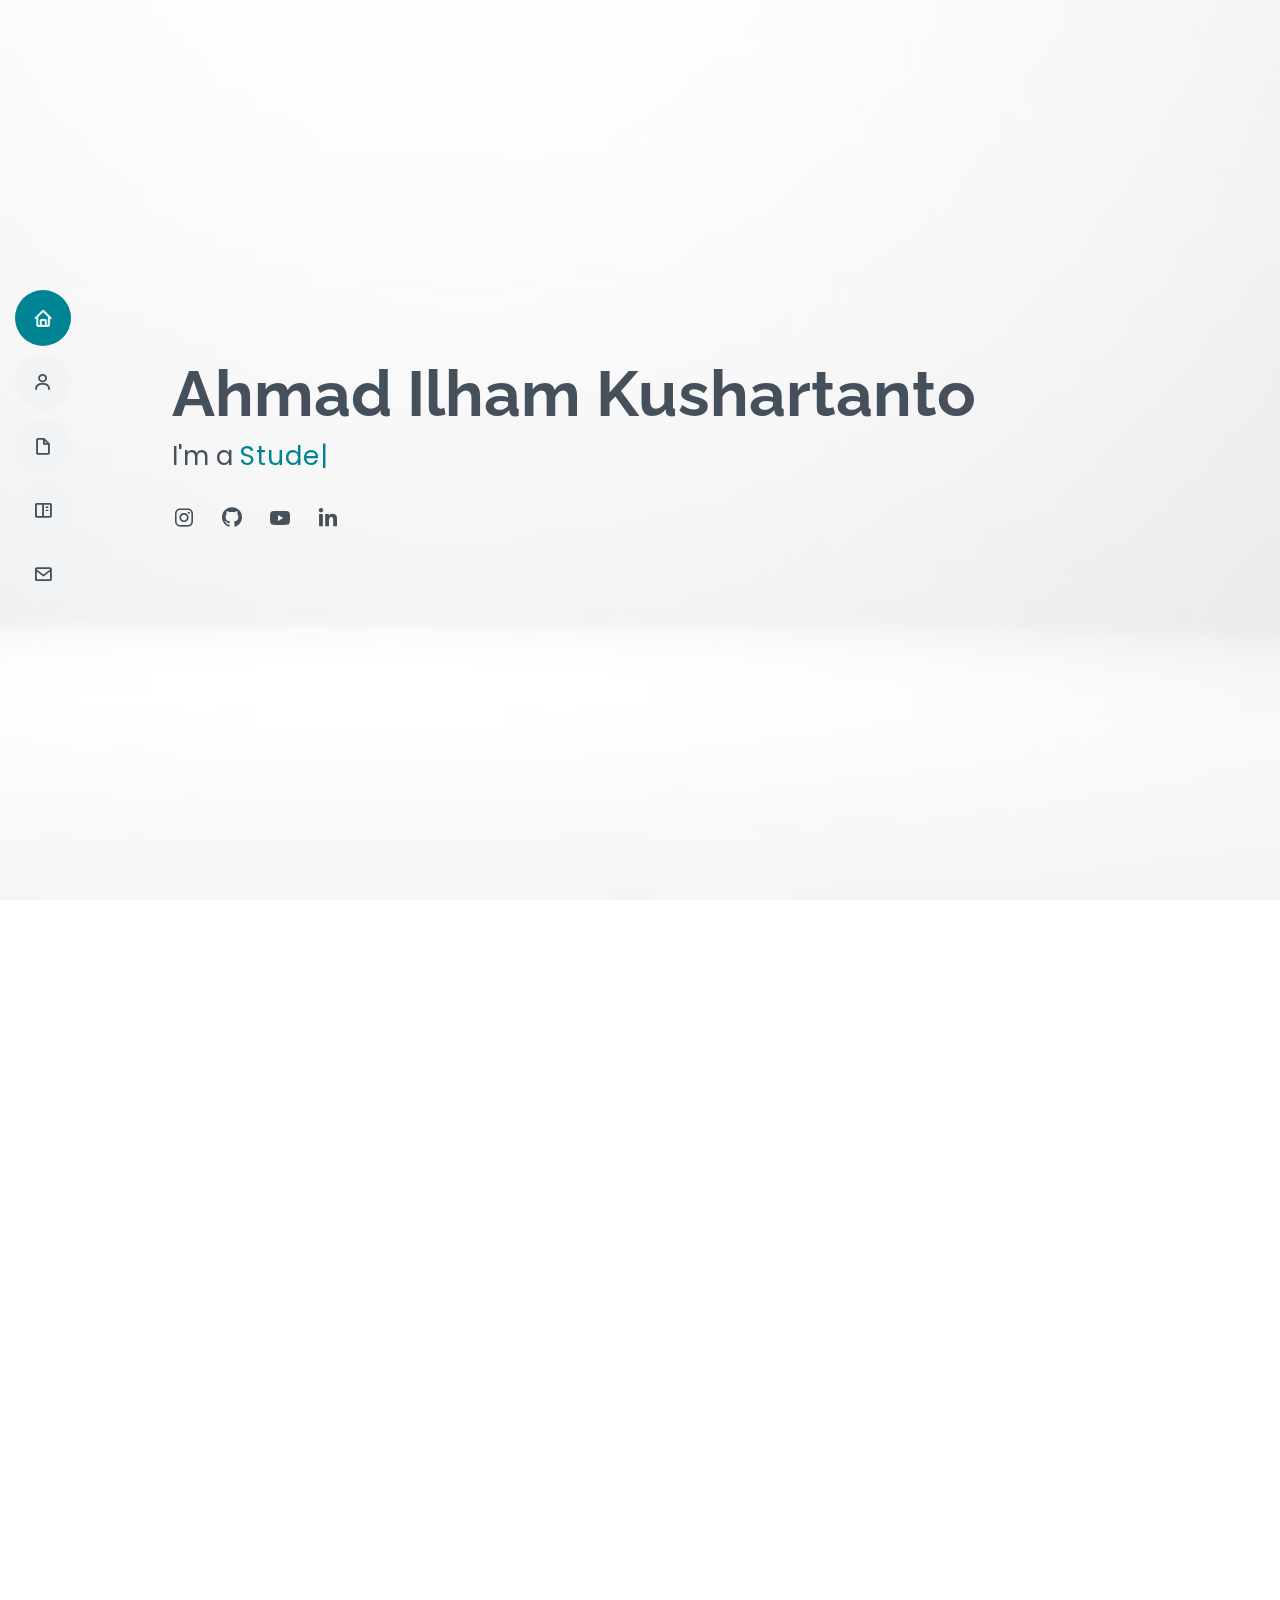
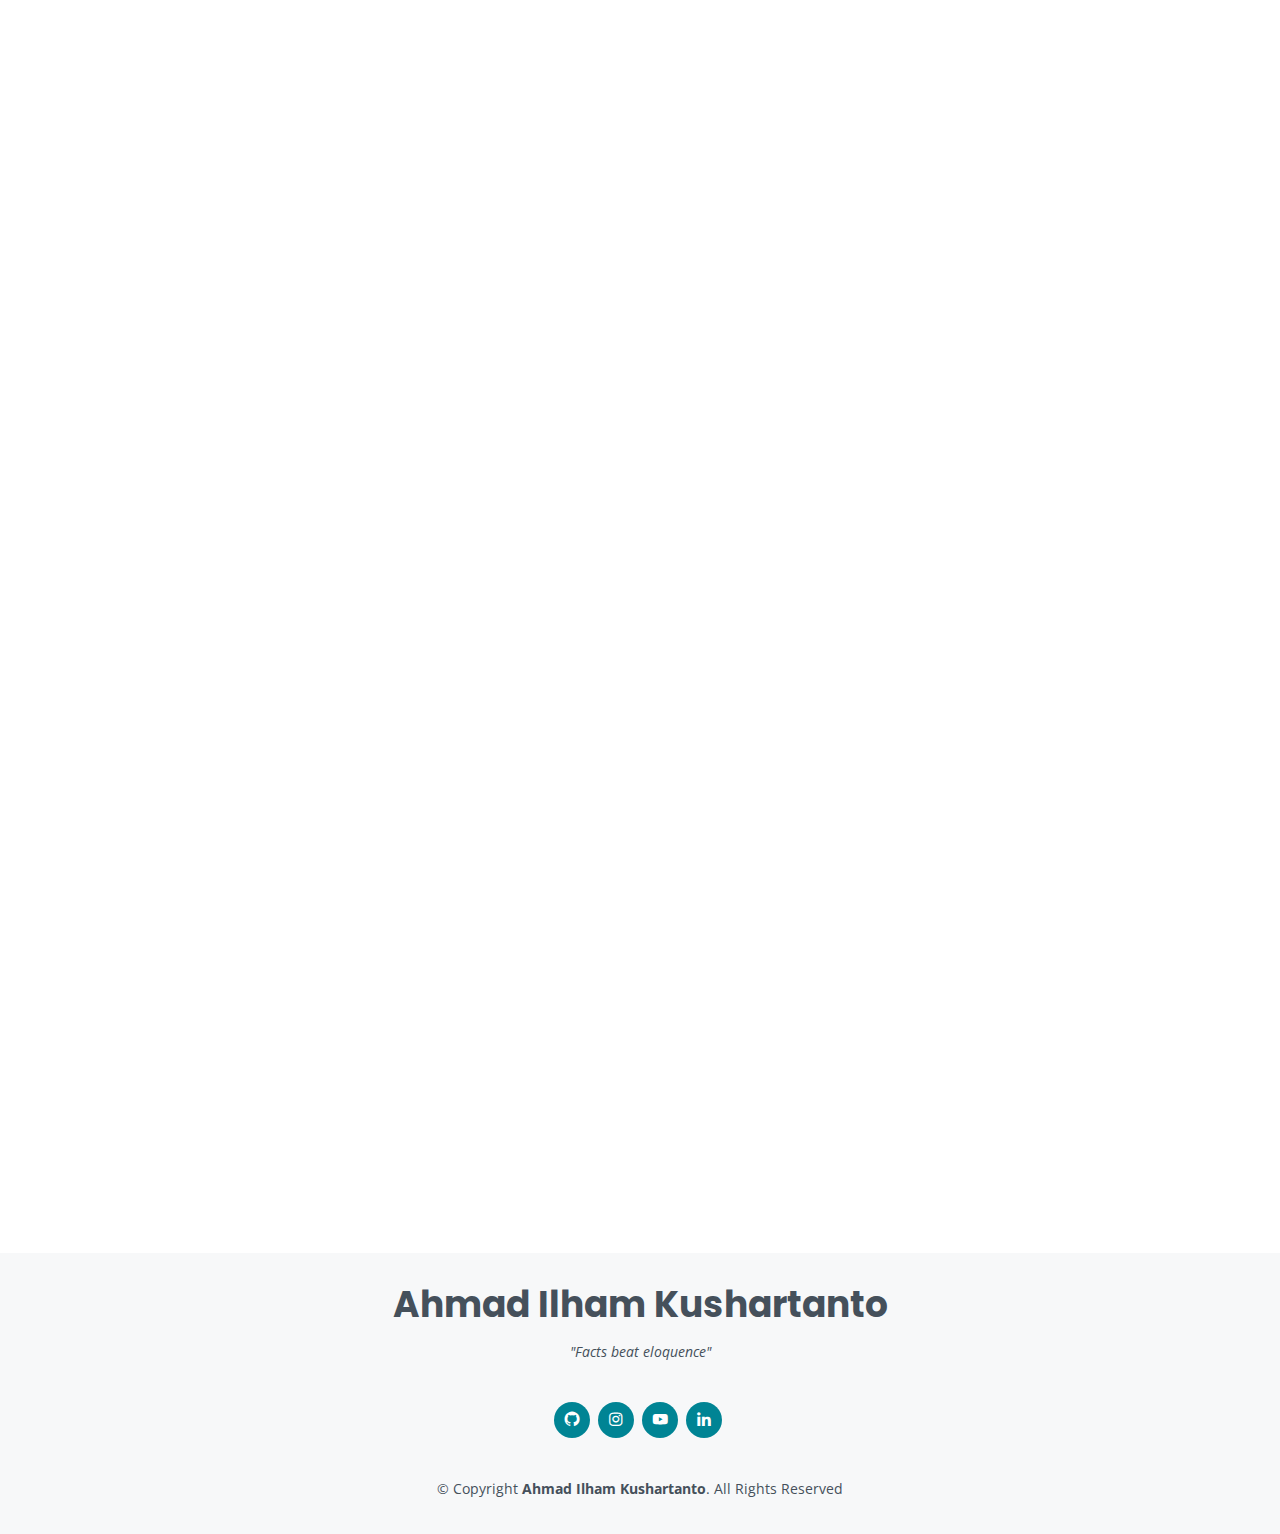
<file: index.html>
<!DOCTYPE html>
<html lang="en">

<head>
  <meta charset="utf-8">
  <meta content="width=device-width, initial-scale=1.0" name="viewport">

  <title>Ahmad Ilham Kushartanto - Portofolio</title>
  <meta content="" name="description">
  <meta content="" name="keywords">

  <!-- Favicons -->
<link rel="shortcut icon" type="x-icon" href="assets/img/logo.png">
  <!-- Google Fonts -->
  <link href="https://fonts.googleapis.com/css?family=Open+Sans:300,300i,400,400i,600,600i,700,700i|Raleway:300,300i,400,400i,500,500i,600,600i,700,700i|Poppins:300,300i,400,400i,500,500i,600,600i,700,700i" rel="stylesheet">

  <!-- Vendor CSS Files -->
  <link href="assets/vendor/aos/aos.css" rel="stylesheet">
  <link href="assets/vendor/bootstrap/css/bootstrap.min.css" rel="stylesheet">
  <link href="assets/vendor/bootstrap-icons/bootstrap-icons.css" rel="stylesheet">
  <link href="assets/vendor/boxicons/css/boxicons.min.css" rel="stylesheet">
  <link href="assets/vendor/glightbox/css/glightbox.min.css" rel="stylesheet">
  <link href="assets/vendor/swiper/swiper-bundle.min.css" rel="stylesheet">
  <link href="assets/css/style.css" rel="stylesheet">
</head>

<body>

  <!-- ======= Mobile nav toggle button ======= -->
  <!-- <button type="button" class="mobile-nav-toggle d-xl-none"><i class="bi bi-list mobile-nav-toggle"></i></button> -->
  <i class="bi bi-list mobile-nav-toggle d-xl-none"></i>
  <!-- ======= Header ======= -->
  <header id="header" class="d-flex flex-column justify-content-center">

    <nav id="navbar" class="navbar nav-menu">
      <ul>
        <li><a href="#hero" class="nav-link scrollto active"><i class="bx bx-home"></i> <span>Home</span></a></li>
        <li><a href="#about" class="nav-link scrollto"><i class="bx bx-user"></i> <span>About</span></a></li>
        <li><a href="#resume" class="nav-link scrollto"><i class="bx bx-file-blank"></i> <span>Resume</span></a></li>
        <li><a href="#gallery" class="nav-link scrollto"><i class="bx bx-book-content"></i> <span>Gallery</span></a></li>
        <!-- <li><a href="#services" class="nav-link scrollto"><i class="bx bx-server"></i> <span>Services</span></a></li> -->
        <li><a href="#contact" class="nav-link scrollto"><i class="bx bx-envelope"></i> <span>Contact</span></a></li>
      </ul>
    </nav><!-- .nav-menu -->

  </header><!-- End Header -->

  <!-- ======= Hero Section ======= -->
  <section id="hero" class="d-flex flex-column justify-content-center">
    <div class="container" data-aos="zoom-in" data-aos-delay="100">
      <h1>Ahmad Ilham Kushartanto</h1>
      <p>I'm a <span class="typed" data-typed-items="Student, Developer, Gamer"></span></p>
      <div class="social-links">
        <a href="https://www.instagram.com/ilham.kus/" class="instagram"><i class="bx bxl-instagram"></i></a>
        <a href="https://github.com/work-ham" class="github"><i class="bx bxl-github"></i></a>
        <a href="https://www.youtube.com/channel/UCtl9GVL2mzoCVpTB63bP9fg" class="google-plus"><i class="bx bxl-youtube"></i></a>
        <a href="https://www.linkedin.com/in/ilham-kus/" class="linkedin"><i class="bx bxl-linkedin"></i></a>
      </div>
    </div>
  </section><!-- End Hero -->

  <main id="main">

    <!-- ======= About Section ======= -->
    <section id="about" class="about">
      <div class="container" data-aos="fade-up">

        <div class="section-title">
          <h2>About</h2>
          <p></p>
        </div>

        <div class="row">
          <div class="col-lg-4">
            <img src="assets/img/profile-img.jpg" class="img-fluid" alt="">
          </div>
          <div class="col-lg-8 pt-4 pt-lg-0 content">
            <h3>Back-end, Cloud and Data Enthusiast.</h3>
            <p class="fst-italic">
              "Facts beat eloquence"
            </p>
            <div class="row">
              <div class="col-lg-6">
                <ul>
                  <li><i class="bi bi-chevron-right"></i> <strong>Email:</strong> <span>ilhamahmadre@gmail.com</span></li>
                  <li><i class="bi bi-chevron-right"></i> <strong>Website:</strong> <span>iyam.my.id</span></li>
                  <li><i class="bi bi-chevron-right"></i> <strong>Phone:</strong> <span>085890160446</span></li>
                  <li><i class="bi bi-chevron-right"></i> <strong>City:</strong> <span>Bekasi, Indonesia</span></li>
                </ul>
              </div>
              <div class="col-lg-6">
                <ul>
                  <li><i class="bi bi-chevron-right"></i> <strong>Age:</strong> <span>22</span></li>
                  <li><i class="bi bi-chevron-right"></i> <strong>Interest:</strong> <span>Data and Programming</span></li>
                  <li><i class="bi bi-chevron-right"></i> <strong>Hoby:</strong> <span>Reading</span></li>
                </ul>
              </div>
            </div>
            <p>
              As a current student, I am actively engaged in pursuing a Computer Science degree at Universitas Nasional (UNAS). Additionally, I Graduated in the Cloud Computing program at Bangkit Academy, which is led by industry giants such as Google, Tokopedia, Gojek, and Traveloka. I have acquired proficiency in programming languages including PHP, Python,JavaScript, Node.js, C,and C++, reflecting my diverse technical skill set. With a strong dedication to my studies and a commitment to personal growth, I aim to excel in the field of Tech Industry.
            </p>
          </div>
        </div>

      </div>
 </section><!-- End About Section -->

    <!-- ======= Facts Section ======= -->
    <section id="facts" class="facts">
      <div class="container" data-aos="fade-up">
        
        <div class="section-title">
          <h2>Facts</h2>
          <p>Some interesting facts about my projects and completions</p>
        </div>
        <div class="row" id="facts-rows">
          <div class="col-lg-3 col-md-6 mt-5 mt-md-0">
            <div class="count-box">
              <i class="bi bi-journal-richtext"></i>
              <span data-purecounter-start="0" data-purecounter-end="1" data-purecounter-duration="1" class="purecounter"></span>
              <p>Projects</p>
            </div>
          </div>

          <div class="col-lg-3 col-md-6 mt-5 mt-lg-0">
            <div class="count-box">
              <i class="bi bi-app"></i>
              <span data-purecounter-start="0" data-purecounter-end="1" data-purecounter-duration="1" class="purecounter"></span>
              <p>Apps Dev</p>
            </div>
          </div>

          <div class="col-lg-3 col-md-6 mt-5 mt-lg-0">
            <div class="count-box">
              <i class="bi bi-award"></i>
              <span data-purecounter-start="0" data-purecounter-end="33" data-purecounter-duration="1" class="purecounter"></span>
              <p>License & Certificates</p>
            </div>
          </div>

        </div>

      </div>
    </section>

<!-- End Facts Section -->

    <!-- ======= Skills Section ======= -->
    <section id="skills" class="skills section-bg">
      <div class="container" data-aos="fade-up">

        <div class="section-title">
          <h2>Skills</h2>
          <p></p>
        </div>

        <div class="row skills-content">

          <div class="col-lg-6">

            <div class="progress">
              <span class="skill">Front End <i class="val">Beginner</i></span>
              <div class="progress-bar-wrap">
                <div class="progress-bar" role="progressbar" aria-valuenow="30" aria-valuemin="0" aria-valuemax="100"></div>
              </div>
            </div>

            <div class="progress">
              <span class="skill">Back End <i class="val">Intermediate</i></span>
              <div class="progress-bar-wrap">
                <div class="progress-bar" role="progressbar" aria-valuenow="55" aria-valuemin="0" aria-valuemax="100"></div>
              </div>
            </div>

            <div class="progress">
              <span class="skill">Python <i class="val">Intermediate</i></span>
              <div class="progress-bar-wrap">
                <div class="progress-bar" role="progressbar" aria-valuenow="75" aria-valuemin="0" aria-valuemax="100"></div>
              </div>
            </div>

          </div>

          <div class="col-lg-6">

            <div class="progress">
              <span class="skill"> PHP <i class="val">Beginner</i></span>
              <div class="progress-bar-wrap">
                <div class="progress-bar" role="progressbar" aria-valuenow="40" aria-valuemin="0" aria-valuemax="100"></div>
              </div>
            </div>

            <div class="progress">
              <span class="skill">SQL <i class="val">Intermediate</i></span>
              <div class="progress-bar-wrap">
                <div class="progress-bar" role="progressbar" aria-valuenow="80" aria-valuemin="0" aria-valuemax="100"></div>
              </div>
            </div>

            <div class="progress">
              <span class="skill">Programming<i class="val">Intermediate</i></span>
              <div class="progress-bar-wrap">
                <div class="progress-bar" role="progressbar" aria-valuenow="85" aria-valuemin="0" aria-valuemax="100"></div>
              </div>
            </div>

          </div>

        </div>

      </div>
    </section><!-- End Skills Section -->

    <!-- ======= Resume Section ======= -->
    <section id="resume" class="resume">
      <div class="container" data-aos="fade-up">

        <div class="section-title">
          <h2>Resume</h2>
          <p>The history of my life journey.</p>
        </div>

        <div class="row">
          <div class="col-lg-6">
            <h3 class="resume-title">Sumary</h3>
            <div class="resume-item pb-0">
              <h4>Ahmad Ilham Kushartanto</h4>
              <p><em> I am actively engaged in pursuing a Computer Science degree at Universitas Nasional (UNAS). Additionally, I Graduated in the Cloud Computing program at Bangkit Academy, which is led by industry giants such as Google, Tokopedia, Gojek, and Traveloka. I have acquired proficiency in programming languages including PHP, Python,JavaScript, Node.js, C,and C++, reflecting my diverse technical skill set. With a strong dedication to my studies and a commitment to personal growth, I aim to excel in the field of Tech Industry</em></p>
              <ul>
                <li>Bekasi, Indonesia</li>
                <li>085890160446</li>
                <li>ilhamahmadre@gmail.com</li>
              </ul>
            </div>

            <h3 class="resume-title">Education</h3>
            <div class="resume-item">
              <h4>Bachelor of Informatics Engineer</h4>
              <h5>2020 - 2024</h5>
              <p><em>Universitas Nasional, Jakarta</em></p>
              <p>Final GPA: 3.93
              </p>
            </div>
            <div class="resume-item">
              <h4>Senior High School - Science</h4>
              <h5>2017 - 2020</h5>
              <p><em>SMA Negeri 16 Kota Bekasi, Kota Bekasi</em></p>
              <p>Average Final Score: 92</p>
            </div>
          </div>
          <div class="col-lg-6">
            <h3 class="resume-title">Experience</h3>
            <div class="resume-item">
              <h4>Cloud Computing Cohort</h4>
              <h5>February 2023 - July 2023</h5>
              <p><em>Bangkit Academy 2023, by Google, Tokopedia, Gojek, and Traveloka.  </em></p>
              <ul>
                <li>Participate in the Final Project (Road Sign Spotter) as a Cloud Engineer and Backend Developer who is
                  able to provide cloud computing solutions.</li>
                <li>Communicate with the Project Manager and the team to complete the final project in a month.</li>
              </ul>
            </div>
          </div>
        </div>

      </div>
    </section><!-- End Resume Section -->

    <!-- ======= Portfolio Section ======= -->
    <section id="gallery" class="portfolio section-bg">
      <div class="container" data-aos="fade-up">

        <div class="section-title">
          <h2>Projects</h2>
          <p>These are my projects collection. You can check my other projects at <a href="https://github.com/work-ham">Github</a></p>
        </div>

        <div class="row">
          <div class="col-lg-12 d-flex justify-content-center" data-aos="fade-up" data-aos-delay="100">
            <ul id="portfolio-flters">
              <li data-filter="*" class="filter-active">All</li>
              <li data-filter=".filter-First">First Project</li>
            </ul>
          </div>
        </div>

        <div class="row portfolio-container" data-aos="fade-up" data-aos-delay="200">

          <div class="col-lg-4 col-md-6 portfolio-item filter-First">
            <div class="portfolio-wrap">
              <img src="assets/img/portfolio/Github.jfif" class="img-fluid" alt="">
              <div class="portfolio-info">
                <h4>RSS APIs Github Page</h4>
                <p>Bangkit 2023 Product Capstone<</p>
                <div class="portfolio-links">
                  <a href="assets/img/portfolio/Github.jfif" data-gallery="portfolioGallery" class="portfolio-lightbox" title="RSS APIs Github Page"><i class="bx bx-plus"></i></a>
                  <a href="https://github.com/work-ham/RSS-API" title="Portfolio Details"><i class="bx bx-link"></i></a>
                </div>
              </div>
            </div>
          </div>

          <div class="col-lg-4 col-md-6 portfolio-item filter-First">
            <div class="portfolio-wrap">
              <img src="assets/img/portfolio/Notion.png" class="img-fluid" alt="">
              <div class="portfolio-info">
                <h4>RoadSignSpotter(RSS) Notion Page</h4>
                <p>Bangkit 2023 Product Capstone</p>
                <div class="portfolio-links">
                  <a href="assets/img/portfolio/Notion.jpg" data-gallery="portfolioGallery" class="portfolio-lightbox" title="RoadSignSpotter(RSS) Notion Page"><i class="bx bx-plus"></i></a>
                  <a href="https://www.notion.so/mrf4r/RoadSignSpotter-RSS-376e93639a8843d1b437a5f0418181ff" title="Portfolio Details"><i class="bx bx-link"></i></a>
                </div>
              </div>
            </div>
          </div>

          <div class="col-lg-4 col-md-6 portfolio-item filter-First">
            <div class="portfolio-wrap">
              <img src="assets/img/portfolio/Cloud.png" class="img-fluid" alt="">
              <div class="portfolio-info">
                <h4>Cloud Infrastructure</h4>
                <p>Bangkit 2023 Product Capstone</p>
                <div class="portfolio-links">
                  <a href="assets/img/portfolio/Cloud.png" data-gallery="portfolioGallery" class="portfolio-lightbox" title="Cloud Infrastructure"><i class="bx bx-plus"></i></a>
                  <a href="404/common.html" class="portfolio-details-lightbox" data-glightbox="type: external" title="Portfolio Details"><i class="bx bx-link"></i></a>
                </div>
              </div>
            </div>
          </div>
        </div>

      </div>
    </section><!-- End Portfolio Section -->

    <!-- ======= Contact Section ======= -->
    <section id="contact" class="contact">
      <div class="container" data-aos="fade-up">

        <div class="section-title">
          <h2>Contact</h2>
        </div>

        <div class="row mt-1">

          <div class="col-lg-4">
            <div class="info">
              <div class="address">
                <i class="bi bi-geo-alt"></i>
                <h4>Location:</h4>
                <p>Bekasi, Indonesia</p>
              </div>

              <div class="email">
                <i class="bi bi-envelope"></i>
                <h4>Email:</h4>
                <p>ilhamahmadre@gmail.com</p>
              </div>

              <div class="phone">
                <i class="bi bi-phone"></i>
                <h4>Call:</h4>
                <p>085890160446</p>
              </div>

            </div>

          </div>

          <div class="col-lg-8 mt-5 mt-lg-0">

            <form action="forms/contact.php" method="post" role="form" class="php-email-form">
              <div class="row">
                <div class="col-md-6 form-group">
                  <input type="text" name="name" class="form-control" id="name" placeholder="Your Name" required>
                </div>
                <div class="col-md-6 form-group mt-3 mt-md-0">
                  <input type="email" class="form-control" name="email" id="email" placeholder="Your Email" required>
                </div>
              </div>
              <div class="form-group mt-3">
                <input type="text" class="form-control" name="subject" id="subject" placeholder="Subject" required>
              </div>
              <div class="form-group mt-3">
                <textarea class="form-control" name="message" rows="5" placeholder="Message" required></textarea>
              </div>
              <div class="my-3">
                <div class="loading">Loading</div>
                <div class="error-message"></div>
                <div class="sent-message">Your message has been sent. Thank you!</div>
              </div>
              <div class="text-center"><button type="submit">Send Message</button></div>
            </form>

          </div>

        </div>

      </div>
    </section><!-- End Contact Section -->

  </main><!-- End #main -->

  <!-- ======= Footer ======= -->
  <footer id="footer">
    <div class="container">
      <h3>Ahmad Ilham Kushartanto</h3>
      <p>"Facts beat eloquence"</p>
      <div class="social-links">
        <a href="https://github.com/work-ham" class="github"><i class="bx bxl-github"></i></a>
        <a href="https://www.instagram.com/ilham.kus/" class="instagram"><i class="bx bxl-instagram"></i></a>
        <a href="https://www.youtube.com/channel/UCtl9GVL2mzoCVpTB63bP9fg" class="google-plus"><i class="bx bxl-youtube"></i></a>
        <a href="https://www.linkedin.com/in/ilham-kus/" class="linkedin"><i class="bx bxl-linkedin"></i></a>
      </div>
      <div class="copyright">
        &copy; Copyright <strong><span>Ahmad Ilham Kushartanto</span></strong>. All Rights Reserved
      </div>
    </div>
  </footer><!-- End Footer -->

  <div id="preloader"></div>
  <a href="#" class="back-to-top d-flex align-items-center justify-content-center"><i class="bi bi-arrow-up-short"></i></a>

  <!-- Vendor JS Files -->
  <script src="assets/vendor/purecounter/purecounter.js"></script>
  <script src="assets/vendor/aos/aos.js"></script>
  <script src="assets/vendor/bootstrap/js/bootstrap.bundle.min.js"></script>
  <script src="assets/vendor/glightbox/js/glightbox.min.js"></script>
  <script src="assets/vendor/isotope-layout/isotope.pkgd.min.js"></script>
  <script src="assets/vendor/swiper/swiper-bundle.min.js"></script>
  <script src="assets/vendor/typed.js/typed.min.js"></script>
  <script src="assets/vendor/waypoints/noframework.waypoints.js"></script>
  <script src="assets/vendor/php-email-form/validate.js"></script>

  <!-- Template Main JS File -->
  <script src="assets/js/main.js"></script>

</body>

</html>
</file>
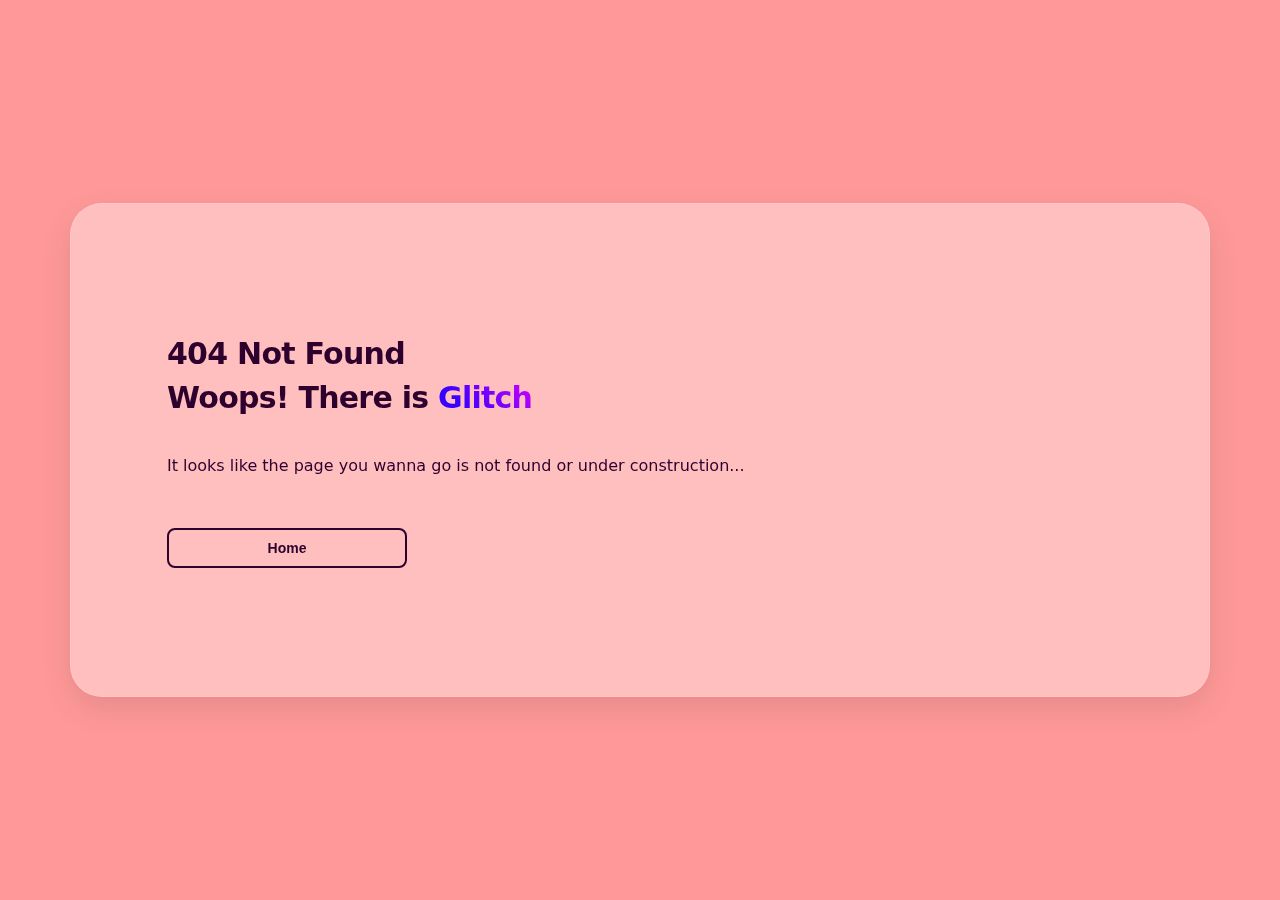
<file: 404/common.html>
<!DOCTYPE html>
<html lang="en">
<head>
    <meta charset="UTF-8">
    <meta http-equiv="X-UA-Compatible" content="IE=edge">
    <meta name="viewport" content="width=device-width, initial-scale=1.0">
    <link href="assets/img/favicon.png" rel="icon">
    <link href="assets/img/apple-touch-icon.png" rel="apple-touch-icon">
    <link rel="stylesheet" href="style/css/main.css">
    <script src="style/js/main.js"></script>
    <title>404 Error</title>
</head>
<body>
<!-- Canvas -->
<canvas class="orb-canvas"></canvas>
<!-- Overlay -->
<div class="overlay">
  <!-- Overlay inner wrapper -->
  <div class="overslay__inner">
    
    <!-- Title -->
    <h1 class="overlay__title">
      404 Not Found </br>
      Woops! There is 
      <span class="text-gradient">Glitch</span> 
    </h1>
    <!-- Description -->
    <p class="overlay__description">
      It looks like the page you wanna go is not found or under construction...
    </p>
    
    <!-- Buttons -->
    <div class="overlay__btns">

      <button class="overlay__btn overlay__btn--transparent">
        <a href="https://dinug-c.github.io/home/portofolio" target="_blank">
          Home
        </a>
      </button>
    
    </div>
  </div>
  
</div>
</body>
</html>
</file>
<file: 404/style/css/main.css>
:root {
    --hue: 300;
    --dark-color: hsl(var(--hue), 100%, 9%);
    --light-color: hsl(var(--hue), 95%, 98%);
    --base: hsl(var(--hue), 95%, 50%);
    --complimentary1: hsl(var(--hue-complimentary1), 95%, 50%);
    --complimentary2: hsl(var(--hue-complimentary2), 95%, 50%);
  
    --font-family: "Poppins", system-ui;
  
    --bg-gradient: linear-gradient(
      to bottom,
      hsl(var(--hue), 95%, 99%),
      hsl(var(--hue), 95%, 84%)
    );
  }
  
  * {
    margin: 0;
    padding: 0;
    box-sizing: border-box;

  }
  
  html {
    -webkit-font-smoothing: antialiased;
    -moz-osx-font-smoothing: grayscale;
  }
  
  body {
    max-width: 1920px;
    min-height: 100vh;
    display: grid;
    place-items: center;
    padding: 2rem;
    font-family: var(--font-family);
    color: var(--dark-color);
    background-color:#ff9999;
  }
  
  .orb-canvas {
    position: fixed;
    top: 0;
    left: 0;
    width: 100%;
    height: 100%;
    pointer-events: none;
    z-index: -1;
  }
  
  strong {
    font-weight: 600;
  }
  
  .overlay {
    width: 100%;
    max-width: 1140px;
    max-height: 640px;
    padding: 8rem 6rem;
    display: flex;
    align-items: center;
    background: rgba(255, 255, 255, 0.375);
    box-shadow: 0 0.75rem 2rem 0 rgba(0, 0, 0, 0.1);
    border-radius: 2rem;
    border: 1px solid rgba(255, 255, 255, 0.125);
  }
  
  .overlay__inner {
    max-width: 36rem;
  }
  
  .overlay__title {
    font-size: 1.875rem;
    line-height: 2.75rem;
    font-weight: 700;
    letter-spacing: -0.025em;
    margin-bottom: 2rem;
  }
  
  .text-gradient {
    background-image: linear-gradient(
      45deg,
      rgb(55, 0, 255) 25%,
      rgb(212, 0, 255)
    );
    -webkit-background-clip: text;
    -webkit-text-fill-color: transparent;
    -moz-background-clip: text;
    -moz-text-fill-color: transparent;
  }
  
  .overlay__description {
    font-size: 1rem;
    line-height: 1.75rem;
    margin-bottom: 3rem;
  }

  .overlay__footer {
    position:sticky;
    font-size: 1rem;
    line-height: 1.75rem;
  }
  
  .overlay__btns {
    width: 100%;
    max-width: 30rem;
    display: flex;
  }
  
  .overlay__btn {
    width: 50%;
    height: 2.5rem;
    display: flex;
    justify-content: center;
    align-items: center;
    font-size: 0.875rem;
    font-weight: 600;
    color: var(--light-color);
    background: var(--dark-color);
    border: none;
    border-radius: 0.5rem;
    transition: transform 150ms ease;
    outline-color: hsl(var(--hue), 95%, 50%);
  }
  
  .overlay__btn:hover {
    transform: scale(1.05);
    cursor: pointer;
  }
  
  .overlay__btn--transparent {
    background: transparent;
    color: var(--dark-color);
    border: 2px solid var(--dark-color);
    border-width: 2px;
    margin-right: 0.75rem;
  }
  
  .overlay__btn-emoji {
    margin-left: 0.375rem;
  }
  
  a {
    text-decoration: none;
    color: var(--dark-color);
    width: 100%;
    height: 100%;
    display: flex;
    justify-content: center;
    align-items: center;
  }
  
  /* Not too many browser support this yet but it's good to add! */
  @media (prefers-contrast: high) {
    .orb-canvas {
      display: none;
    }
  }
  
  @media only screen and (max-width: 1140px) {
    .overlay {
      padding: 8rem 4rem;
    }
  }
  
  @media only screen and (max-width: 840px) {
    body {
      padding: 1.5rem;
    }
  
    .overlay {
      padding: 4rem;
      height: auto;
    }
  
    .overlay__title {
      font-size: 1.25rem;
      line-height: 2rem;
      margin-bottom: 1.5rem;
    }
  
    .overlay__description {
      font-size: 0.875rem;
      line-height: 1.5rem;
      margin-bottom: 2.5rem;
    }
  }
  
  @media only screen and (max-width: 600px) {
    .overlay {
      padding: 1.5rem;
    }
  
    .overlay__btns {
      flex-wrap: wrap;
    }
  
    .overlay__btn {
      width: 100%;
      font-size: 0.75rem;
      margin-right: 0;
    }
  
    .overlay__btn:first-child {
      margin-bottom: 1rem;
    }
  }
</file>
<file: assets/css/style.css>
/**
* Template Name: MyResume - v4.7.0
* Template URL: https://bootstrapmade.com/free-html-bootstrap-template-my-resume/
* Author: BootstrapMade.com
* License: https://bootstrapmade.com/license/
*/

/*--------------------------------------------------------------
# General
--------------------------------------------------------------*/
body {
  font-family: "Open Sans", sans-serif;
  color: #272829;
}

a {
  color: #008494;
  text-decoration: none;
}

a:hover {
  color: #00717f;
  text-decoration: none;
}

h1, h2, h3, h4, h5, h6 {
  font-family: "Raleway", sans-serif;
}

/*--------------------------------------------------------------
# Back to top button
--------------------------------------------------------------*/
.back-to-top {
  position: fixed;
  visibility: hidden;
  opacity: 0;
  right: 15px;
  bottom: 15px;
  z-index: 996;
  background: #008494;
  width: 40px;
  height: 40px;
  border-radius: 50px;
  transition: all 0.4s;
}
.back-to-top i {
  font-size: 28px;
  color: #fff;
  line-height: 0;
}
.back-to-top:hover {
  background: #00717f ;
  color: #fff;
}
.back-to-top.active {
  visibility: visible;
  opacity: 1;
}

/*--------------------------------------------------------------
# Preloader
--------------------------------------------------------------*/
#preloader {
  position: fixed;
  top: 0;
  left: 0;
  right: 0;
  bottom: 0;
  z-index: 9999;
  overflow: hidden;
  background: #fff;
}

#preloader:before {
  content: "";
  position: fixed;
  top: calc(50% - 30px);
  left: calc(50% - 30px);
  border: 6px solid #008494 ;
  border-top-color: #fff;
  border-bottom-color: #fff;
  border-radius: 50%;
  width: 60px;
  height: 60px;
  -webkit-animation: animate-preloader 1s linear infinite;
  animation: animate-preloader 1s linear infinite;
}

@-webkit-keyframes animate-preloader {
  0% {
    transform: rotate(0deg);
  }
  100% {
    transform: rotate(360deg);
  }
}

@keyframes animate-preloader {
  0% {
    transform: rotate(0deg);
  }
  100% {
    transform: rotate(360deg);
  }
}
/*--------------------------------------------------------------
# Disable aos animation delay on mobile devices
--------------------------------------------------------------*/
@media screen and (max-width: 768px) {
  [data-aos-delay] {
    transition-delay: 0 !important;
  }
}
/*--------------------------------------------------------------
# Header
--------------------------------------------------------------*/
#header {
  position: fixed;
  top: 0;
  left: 0;
  bottom: 0;
  z-index: 9997;
  transition: all 0.5s;
  padding: 15px;
  overflow-y: auto;
}
@media (max-width: 992px) {
  #header {
    width: 300px;
    background: #fff;
    border-right: 1px solid #e6e9ec;
    left: -300px;
  }
}

@media (min-width: 992px) {
  #main {
    margin-left: 100px;
  }
}
/*--------------------------------------------------------------
# Navigation Menu
--------------------------------------------------------------*/
/**
* Desktop Navigation 
*/
.nav-menu {
  padding: 0;
  display: block;
}
.nav-menu * {
  margin: 0;
  padding: 0;
  list-style: none;
}
.nav-menu > ul > li {
  position: relative;
  white-space: nowrap;
}
.nav-menu a, .nav-menu a:focus {
  display: flex;
  align-items: center;
  color: #45505b;
  padding: 10px 18px;
  margin-bottom: 8px;
  transition: 0.3s;
  font-size: 15px;
  border-radius: 50px;
  background: #f2f3f5;
  height: 56px;
  width: 100%;
  overflow: hidden;
  transition: 0.3s;
}
.nav-menu a i, .nav-menu a:focus i {
  font-size: 20px;
}
.nav-menu a span, .nav-menu a:focus span {
  padding: 0 5px 0 7px;
  color: #45505b;
}
@media (min-width: 992px) {
  .nav-menu a, .nav-menu a:focus {
    width: 56px;
  }
  .nav-menu a span, .nav-menu a:focus span {
    display: none;
    color: #fff;
  }
}
.nav-menu a:hover, .nav-menu .active, .nav-menu .active:focus, .nav-menu li:hover > a {
  color: #fff;
  background: #008494;
}
.nav-menu a:hover span, .nav-menu .active span, .nav-menu .active:focus span, .nav-menu li:hover > a span {
  color: #fff;
}
.nav-menu a:hover, .nav-menu li:hover > a {
  width: 100%;
  color: #fff;
}
.nav-menu a:hover span, .nav-menu li:hover > a span {
  display: block;
}

/**
* Mobile Navigation 
*/
.mobile-nav-toggle {
  position: fixed;
  right: 10px;
  top: 10px;
  z-index: 9998;
  border: 0;
  background: none;
  font-size: 28px;
  transition: all 0.4s;
  outline: none !important;
  line-height: 0;
  cursor: pointer;
  border-radius: 50px;
  padding: 5px;
}
.mobile-nav-toggle i {
  color: #45505b;
}

.mobile-nav-active {
  overflow: hidden;
}
.mobile-nav-active #header {
  left: 0;
}
.mobile-nav-active .mobile-nav-toggle {
  color: #fff;
  background-color: #008494;
}

/*--------------------------------------------------------------
# Hero Section
--------------------------------------------------------------*/
#hero {
  width: 100%;
  height: 100vh;
  background: url("../img/hero-bg.jpg") top right no-repeat;
  background-size: cover;
  position: relative;
}
@media (min-width: 992px) {
  #hero {
    padding-left: 160px;
  }
}
#hero:before {
  content: "";
  background: rgba(255, 255, 255, 0.8);
  position: absolute;
  bottom: 0;
  top: 0;
  left: 0;
  right: 0;
}
#hero h1 {
  margin: 0;
  font-size: 64px;
  font-weight: 700;
  line-height: 56px;
  color: #45505b;
}
#hero p {
  color: #45505b;
  margin: 15px 0 0 0;
  font-size: 26px;
  font-family: "Poppins", sans-serif;
}
#hero p span {
  color: #008494;
  letter-spacing: 1px;
}
#hero .social-links {
  margin-top: 30px;
}
#hero .social-links a {
  font-size: 24px;
  display: inline-block;
  color: #45505b;
  line-height: 1;
  margin-right: 20px;
  transition: 0.3s;
}
#hero .social-links a:hover {
  color: #008494;
}
@media (max-width: 992px) {
  #hero {
    text-align: center;
  }
  #hero h1 {
    font-size: 32px;
    line-height: 36px;
  }
  #hero p {
    margin-top: 10px;
    font-size: 20px;
    line-height: 24px;
  }
}

/*--------------------------------------------------------------
# Sections General
--------------------------------------------------------------*/
section {
  padding: 60px 0;
  overflow: hidden;
}

.section-title {
  text-align: center;
  padding-bottom: 30px;
}
.section-title h2 {
  font-size: 32px;
  font-weight: bold;
  text-transform: uppercase;
  margin-bottom: 20px;
  padding-bottom: 20px;
  position: relative;
  color: #45505b;
}
.section-title h2::before {
  content: "";
  position: absolute;
  display: block;
  width: 120px;
  height: 1px;
  background: #ddd;
  bottom: 1px;
  left: calc(50% - 60px);
}
.section-title h2::after {
  content: "";
  position: absolute;
  display: block;
  width: 40px;
  height: 3px;
  background: #008494;
  bottom: 0;
  left: calc(50% - 20px);
}
.section-title p {
  margin-bottom: 0;
}

/*--------------------------------------------------------------
# About
--------------------------------------------------------------*/
.about .content h3 {
  font-weight: 700;
  font-size: 26px;
  color: #728394;
}
.about .content ul {
  list-style: none;
  padding: 0;
}
.about .content ul li {
  margin-bottom: 20px;
  display: flex;
  align-items: center;
}
.about .content ul strong {
  margin-right: 10px;
}
.about .content ul i {
  font-size: 16px;
  margin-right: 5px;
  color: #008494;
  line-height: 0;
}
.about .content p:last-child {
  margin-bottom: 0;
}

/*--------------------------------------------------------------
# Facts
--------------------------------------------------------------*/
.facts .count-box {
  padding: 30px 30px 25px 30px;
  margin-top: 30px;
  width: 100%;
  position: relative;
  text-align: center;
  background: #fff;
}
.facts .count-box i {
  position: absolute;
  top: -25px;
  transform: translateX(-50%);
  font-size: 24px;
  background: #008494;
  color: #fff;
  border-radius: 50px;
  display: inline-flex;
  align-items: center;
  justify-content: center;
  width: 48px;
  height: 48px;
}
.facts .count-box span {
  position: absolute;
  top: 25px;
  transform: translateX(-50%);
  font-size: 24px;
  border-radius: 50px;
  display: inline-flex;
  align-items: center;
  justify-content: center;
  width: 48px;
  height: 48px;
}
.facts .count-box p {
  position: absolute;
  top: 75px;
  transform: translateX(-50%);
  font-size: 12px;
  border-radius: 75px;
  display: inline-flex;
  align-items: center;
  justify-content: center;
  width: 75px;
  height: 30px;
}
@media (min-width: 992px) {
  .facts .count-box {
    left:0;
  }
}
/*--------------------------------------------------------------
# Akills
--------------------------------------------------------------*/
.skills .progress {
  height: 60px;
  display: block;
  background: none;
  border-radius: 0;
}
.skills .progress .skill {
  padding: 10px 0;
  margin: 0;
  text-transform: uppercase;
  display: block;
  font-weight: 600;
  font-family: "Poppins", sans-serif;
  color: #45505b;
}
.skills .progress .skill .val {
  float: right;
  font-style: normal;
}
.skills .progress-bar-wrap {
  background: #f2f3f5;
}
.skills .progress-bar {
  width: 1px;
  height: 10px;
  transition: 0.9s;
  background-color: #008494;
}

/*--------------------------------------------------------------
# Resume
--------------------------------------------------------------*/
.resume .resume-title {
  font-size: 26px;
  font-weight: 700;
  margin-top: 20px;
  margin-bottom: 20px;
  color: #45505b;
}
.resume .resume-item {
  padding: 0 0 20px 20px;
  margin-top: -2px;
  border-left: 2px solid #008494;
  position: relative;
}
.resume .resume-item h4 {
  line-height: 18px;
  font-size: 18px;
  font-weight: 600;
  text-transform: uppercase;
  font-family: "Poppins", sans-serif;
  color: #008494;
  margin-bottom: 10px;
}
.resume .resume-item h5 {
  font-size: 16px;
  background: #f7f8f9;
  padding: 5px 15px;
  display: inline-block;
  font-weight: 600;
  margin-bottom: 10px;
}
.resume .resume-item ul {
  padding-left: 20px;
}
.resume .resume-item ul li {
  padding-bottom: 10px;
}
.resume .resume-item:last-child {
  padding-bottom: 0;
}
.resume .resume-item::before {
  content: "";
  position: absolute;
  width: 16px;
  height: 16px;
  border-radius: 50px;
  left: -9px;
  top: 0;
  background: #fff;
  border: 2px solid #008494;
}

/*--------------------------------------------------------------
# Portfolio
--------------------------------------------------------------*/
.portfolio .portfolio-item {
  margin-bottom: 30px;
}
.portfolio #portfolio-flters {
  padding: 0;
  margin: 0 auto 25px auto;
  list-style: none;
  text-align: center;
  background: #fff;
  border-radius: 50px;
  padding: 2px 15px;
}
.portfolio #portfolio-flters li {
  cursor: pointer;
  display: inline-block;
  padding: 10px 15px;
  font-size: 14px;
  font-weight: 600;
  line-height: 1;
  text-transform: uppercase;
  color: #272829;
  margin-bottom: 5px;
  transition: all 0.3s ease-in-out;
}
.portfolio #portfolio-flters li:hover, .portfolio #portfolio-flters li.filter-active {
  color: #008494;
}
.portfolio #portfolio-flters li:last-child {
  margin-right: 0;
}
.portfolio .portfolio-wrap {
  transition: 0.3s;
  position: relative;
  overflow: hidden;
  z-index: 1;
  background: rgba(69, 80, 91, 0.8);
}
.portfolio .portfolio-wrap::before {
  content: "";
  background: rgba(255, 255, 255, 0.7);
  position: absolute;
  left: 30px;
  right: 30px;
  top: 30px;
  bottom: 30px;
  transition: all ease-in-out 0.3s;
  z-index: 2;
  opacity: 0;
}
.portfolio .portfolio-wrap .portfolio-info {
  opacity: 0;
  position: absolute;
  top: 0;
  left: 0;
  right: 0;
  bottom: 0;
  text-align: center;
  z-index: 3;
  transition: all ease-in-out 0.3s;
  display: flex;
  flex-direction: column;
  justify-content: center;
  align-items: center;
}
.portfolio .portfolio-wrap .portfolio-info::before {
  display: block;
  content: "";
  width: 48px;
  height: 48px;
  position: absolute;
  top: 35px;
  left: 35px;
  border-top: 3px solid #d7dce1;
  border-left: 3px solid #d7dce1;
  transition: all 0.5s ease 0s;
  z-index: 9994;
}
.portfolio .portfolio-wrap .portfolio-info::after {
  display: block;
  content: "";
  width: 48px;
  height: 48px;
  position: absolute;
  bottom: 35px;
  right: 35px;
  border-bottom: 3px solid #d7dce1;
  border-right: 3px solid #d7dce1;
  transition: all 0.5s ease 0s;
  z-index: 9994;
}
.portfolio .portfolio-wrap .portfolio-info h4 {
  font-size: 20px;
  color: #45505b;
  font-weight: 600;
  max-width: 75%;
  line-height: 1.5rem;
}
.portfolio .portfolio-wrap .portfolio-info p {
  color: #45505b;
  font-size: 14px;
  text-transform: uppercase;
  padding: 0;
  margin: 0;
}
.portfolio .portfolio-wrap .portfolio-links {
  text-align: center;
  z-index: 4;
}
.portfolio .portfolio-wrap .portfolio-links a {
  color: #45505b;
  margin: 0 2px;
  font-size: 28px;
  display: inline-block;
  transition: 0.3s;
}
.portfolio .portfolio-wrap .portfolio-links a:hover {
  color: #148af9;
}
.portfolio .portfolio-wrap:hover::before {
  top: 0;
  left: 0;
  right: 0;
  bottom: 0;
  opacity: 1;
}
.portfolio .portfolio-wrap:hover .portfolio-info {
  opacity: 1;
}
.portfolio .portfolio-wrap:hover .portfolio-info::before {
  top: 15px;
  left: 15px;
}
.portfolio .portfolio-wrap:hover .portfolio-info::after {
  bottom: 15px;
  right: 15px;
}

/*--------------------------------------------------------------
# Portfolio Details
--------------------------------------------------------------*/
.portfolio-details {
  padding-top: 40px;
}
.portfolio-details .portfolio-details-slider img {
  width: 100%;
}
.portfolio-details .portfolio-details-slider .swiper-pagination {
  margin-top: 20px;
  position: relative;
}
.portfolio-details .portfolio-details-slider .swiper-pagination .swiper-pagination-bullet {
  width: 12px;
  height: 12px;
  background-color: #fff;
  opacity: 1;
  border: 1px solid #008494;
}
.portfolio-details .portfolio-details-slider .swiper-pagination .swiper-pagination-bullet-active {
  background-color: #008494;
}
.portfolio-details .portfolio-info {
  padding: 30px;
  box-shadow: 0px 0 30px rgba(69, 80, 91, 0.08);
}
.portfolio-details .portfolio-info h3 {
  font-size: 22px;
  font-weight: 700;
  margin-bottom: 20px;
  padding-bottom: 20px;
  border-bottom: 1px solid #eee;
}
.portfolio-details .portfolio-info ul {
  list-style: none;
  padding: 0;
  font-size: 15px;
}
.portfolio-details .portfolio-info ul li + li {
  margin-top: 10px;
}
.portfolio-details .portfolio-description {
  padding-top: 30px;
}
.portfolio-details .portfolio-description h2 {
  font-size: 26px;
  font-weight: 700;
  margin-bottom: 20px;
}
.portfolio-details .portfolio-description p {
  padding: 0;
}

/*--------------------------------------------------------------
# Services
--------------------------------------------------------------*/
.services .icon-box {
  text-align: center;
  padding: 70px 20px 80px 20px;
  transition: all ease-in-out 0.3s;
  background: #fff;
  box-shadow: 0px 5px 90px 0px rgba(110, 123, 131, 0.05);
}
.services .icon-box .icon {
  margin: 0 auto;
  width: 100px;
  height: 100px;
  display: flex;
  align-items: center;
  justify-content: center;
  transition: ease-in-out 0.3s;
  position: relative;
}
.services .icon-box .icon i {
  font-size: 36px;
  transition: 0.5s;
  position: relative;
}
.services .icon-box .icon svg {
  position: absolute;
  top: 0;
  left: 0;
}
.services .icon-box .icon svg path {
  transition: 0.5s;
  fill: #f5f5f5;
}
.services .icon-box h4 {
  font-weight: 600;
  margin: 10px 0 15px 0;
  font-size: 22px;
}
.services .icon-box h4 a {
  color: #45505b;
  transition: ease-in-out 0.3s;
}
.services .icon-box p {
  line-height: 24px;
  font-size: 14px;
  margin-bottom: 0;
}
.services .icon-box:hover {
  border-color: #fff;
  box-shadow: 0px 0 35px 0 rgba(0, 0, 0, 0.08);
}
.services .iconbox-blue i {
  color: #47aeff;
}
.services .iconbox-blue:hover .icon i {
  color: #fff;
}
.services .iconbox-blue:hover .icon path {
  fill: #47aeff;
}
.services .iconbox-orange i {
  color: #ffa76e;
}
.services .iconbox-orange:hover .icon i {
  color: #fff;
}
.services .iconbox-orange:hover .icon path {
  fill: #ffa76e;
}
.services .iconbox-pink i {
  color: #e80368;
}
.services .iconbox-pink:hover .icon i {
  color: #fff;
}
.services .iconbox-pink:hover .icon path {
  fill: #e80368;
}
.services .iconbox-yellow i {
  color: #ffbb2c;
}
.services .iconbox-yellow:hover .icon i {
  color: #fff;
}
.services .iconbox-yellow:hover .icon path {
  fill: #ffbb2c;
}
.services .iconbox-red i {
  color: #ff5828;
}
.services .iconbox-red:hover .icon i {
  color: #fff;
}
.services .iconbox-red:hover .icon path {
  fill: #ff5828;
}
.services .iconbox-teal i {
  color: #11dbcf;
}
.services .iconbox-teal:hover .icon i {
  color: #fff;
}
.services .iconbox-teal:hover .icon path {
  fill: #11dbcf;
}

/*--------------------------------------------------------------
# Testimonials
--------------------------------------------------------------*/
.testimonials .section-header {
  margin-bottom: 40px;
}
.testimonials .testimonials-carousel, .testimonials .testimonials-slider {
  overflow: hidden;
}
.testimonials .testimonial-item {
  text-align: center;
}
.testimonials .testimonial-item .testimonial-img {
  width: 120px;
  border-radius: 50%;
  border: 4px solid #fff;
  margin: 0 auto;
}
.testimonials .testimonial-item h3 {
  font-size: 20px;
  font-weight: bold;
  margin: 10px 0 5px 0;
  color: #111;
}
.testimonials .testimonial-item h4 {
  font-size: 14px;
  color: #999;
  margin: 0 0 15px 0;
}
.testimonials .testimonial-item .quote-icon-left, .testimonials .testimonial-item .quote-icon-right {
  color: #90c8fc;
  font-size: 26px;
}
.testimonials .testimonial-item .quote-icon-left {
  display: inline-block;
  left: -5px;
  position: relative;
}
.testimonials .testimonial-item .quote-icon-right {
  display: inline-block;
  right: -5px;
  position: relative;
  top: 10px;
}
.testimonials .testimonial-item p {
  font-style: italic;
  margin: 0 auto 15px auto;
}
.testimonials .swiper-pagination {
  margin-top: 20px;
  position: relative;
}
.testimonials .swiper-pagination .swiper-pagination-bullet {
  width: 12px;
  height: 12px;
  background-color: #fff;
  opacity: 1;
  border: 1px solid #008494;
}
.testimonials .swiper-pagination .swiper-pagination-bullet-active {
  background-color: #008494;
}
@media (min-width: 992px) {
  .testimonials .testimonial-item p {
    width: 80%;
  }
}

/*--------------------------------------------------------------
# Contact
--------------------------------------------------------------*/
.contact .info {
  width: 100%;
  background: #fff;
}
.contact .info i {
  font-size: 20px;
  color: #008494;
  float: left;
  width: 44px;
  height: 44px;
  background: #eef7ff;
  display: flex;
  justify-content: center;
  align-items: center;
  border-radius: 50px;
  transition: all 0.3s ease-in-out;
}
.contact .info h4 {
  padding: 0 0 0 60px;
  font-size: 22px;
  font-weight: 600;
  margin-bottom: 5px;
  color: #45505b;
}
.contact .info p {
  padding: 0 0 0 60px;
  margin-bottom: 0;
  font-size: 14px;
  color: #728394;
}
.contact .info .email, .contact .info .phone {
  margin-top: 40px;
}
.contact .info .email:hover i, .contact .info .address:hover i, .contact .info .phone:hover i {
  background: #008494;
  color: #fff;
}
.contact .php-email-form {
  width: 100%;
  background: #fff;
}
.contact .php-email-form .form-group {
  padding-bottom: 8px;
}
.contact .php-email-form .error-message {
  display: none;
  color: #fff;
  background: #ed3c0d;
  text-align: left;
  padding: 15px;
  font-weight: 600;
}
.contact .php-email-form .error-message br + br {
  margin-top: 25px;
}
.contact .php-email-form .sent-message {
  display: none;
  color: #fff;
  background: #18d26e;
  text-align: center;
  padding: 15px;
  font-weight: 600;
}
.contact .php-email-form .loading {
  display: none;
  background: #fff;
  text-align: center;
  padding: 15px;
}
.contact .php-email-form .loading:before {
  content: "";
  display: inline-block;
  border-radius: 50%;
  width: 24px;
  height: 24px;
  margin: 0 10px -6px 0;
  border: 3px solid #18d26e;
  border-top-color: #eee;
  -webkit-animation: animate-loading 1s linear infinite;
  animation: animate-loading 1s linear infinite;
}
.contact .php-email-form input, .contact .php-email-form textarea {
  border-radius: 4px;
  box-shadow: none;
  font-size: 14px;
}
.contact .php-email-form input {
  height: 44px;
}
.contact .php-email-form textarea {
  padding: 10px 12px;
}
.contact .php-email-form button[type=submit] {
  background: #008494;
  border: 0;
  padding: 10px 35px;
  color: #fff;
  transition: 0.4s;
  border-radius: 50px;
}
.contact .php-email-form button[type=submit]:hover {
  background: #00717f;
}
@-webkit-keyframes animate-loading {
  0% {
    transform: rotate(0deg);
  }
  100% {
    transform: rotate(360deg);
  }
}
@keyframes animate-loading {
  0% {
    transform: rotate(0deg);
  }
  100% {
    transform: rotate(360deg);
  }
}

/*--------------------------------------------------------------
# Footer
--------------------------------------------------------------*/
#footer {
  background: #f7f8f9;
  color: #45505b;
  font-size: 14px;
  text-align: center;
  padding: 30px 0;
}
#footer h3 {
  font-size: 36px;
  font-weight: 700;
  position: relative;
  font-family: "Poppins", sans-serif;
  padding: 0;
  margin: 0 0 15px 0;
}
#footer p {
  font-size: 15;
  font-style: italic;
  padding: 0;
  margin: 0 0 40px 0;
}
#footer .social-links {
  margin: 0 0 40px 0;
}
#footer .social-links a {
  font-size: 18px;
  display: inline-block;
  background: #008494;
  color: #fff;
  line-height: 1;
  padding: 8px 0;
  margin-right: 4px;
  border-radius: 50%;
  text-align: center;
  width: 36px;
  height: 36px;
  transition: 0.3s;
}
#footer .social-links a:hover {
  background: #00717f;
  color: #fff;
  text-decoration: none;
}
#footer .copyright {
  margin: 0 0 5px 0;
}
#footer .credits {
  font-size: 13px;
}
</file>
